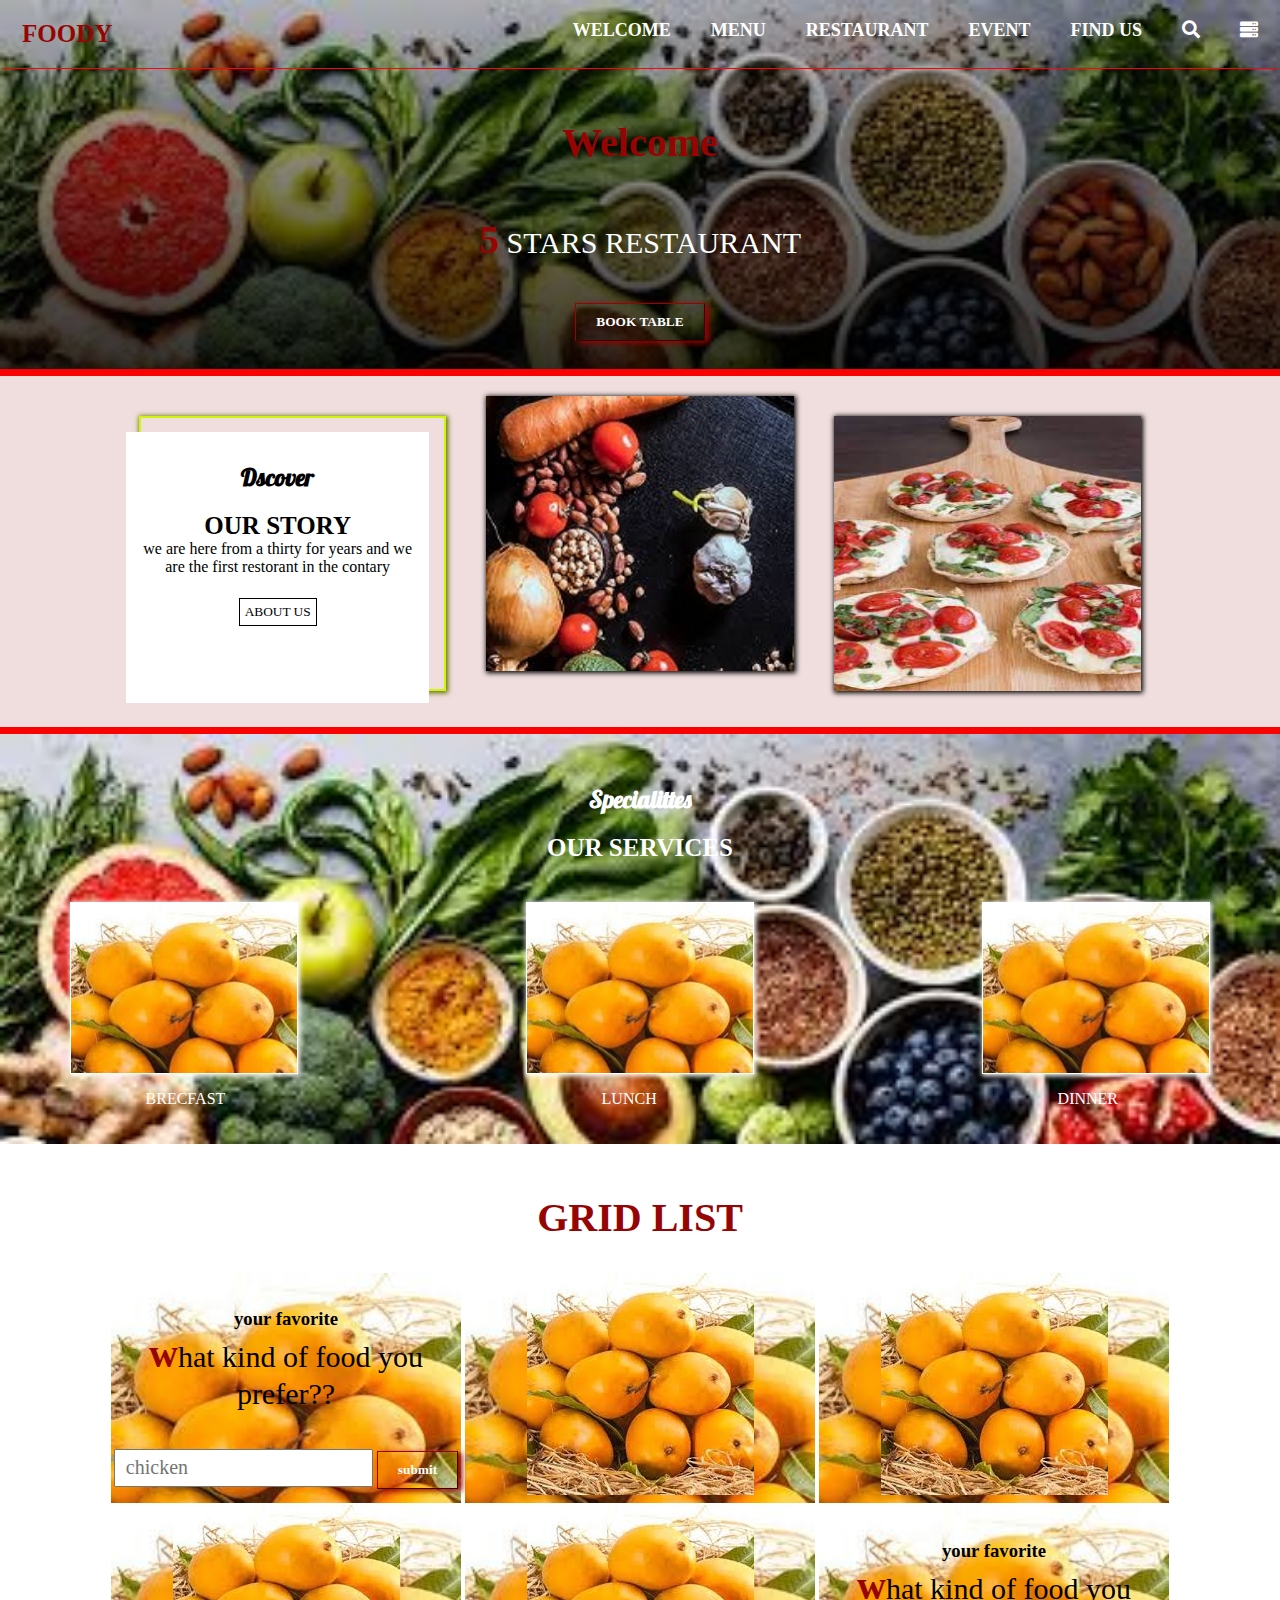
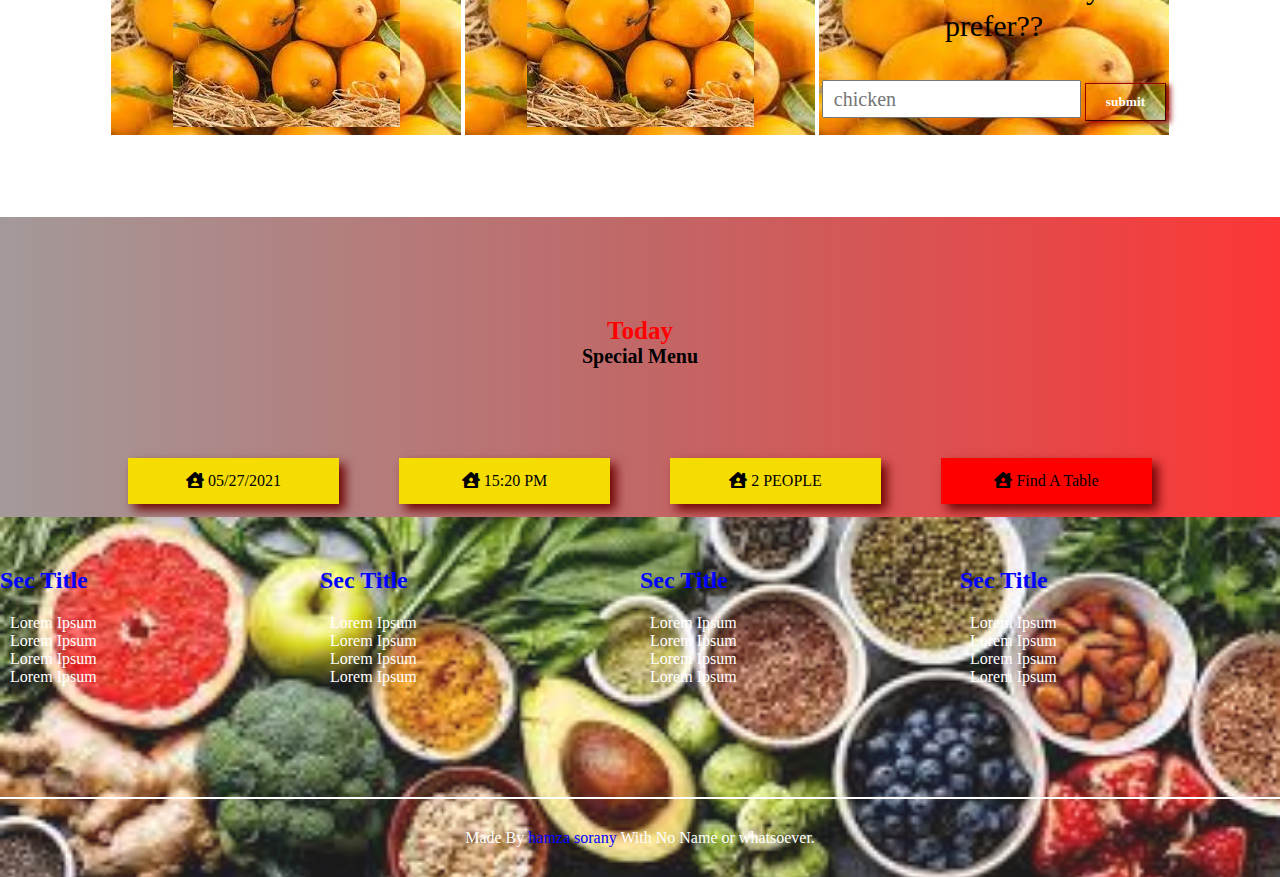
<file: hamzasorany/index.html>
<!DOCTYPE html>
<html lang="en">
  <head>
    <meta charset="utf-8" />
    <link rel="stylesheet" href="style.css" />
    <link
      href="assets/fontawesome-free-5.15.3-web/css/all.css"
      rel="stylesheet"
    />
    <link rel="icon" href="assets/favicon.icon" />
    <link rel="preconnect" href="https://fonts.gstatic.com" />
    <link
      href="https://fonts.googleapis.com/css2?family=Lobster&display=swap"
      rel="stylesheet"
    />
    <title>hamza sorany</title>
  </head>

  <body>
    <header>
      <div class="opacity"></div>
      <nav>
        <span class="logo">FOODY</span>
        <ul>
          <li><a href="#">WELCOME</a></li>
          <li><a href="#">MENU</a></li>
          <li><a href="#">RESTAURANT</a></li>
          <li><a>EVENT</a></li>
          <li><a>FIND US</a></li>
          <li><i class="fas fa-search"></i></li>
          <li><i class="fas fa-server"></i></li>
        </ul>
      </nav>
      <section>
        <div>
          <h1>Welcome</h1>
          <p>5 STARS RESTAURANT</p>
          <button>BOOK TABLE</button>
        </div>
      </section>
    </header>
    <div class="imgSection">
      <div class="ourStoryContainer">
        <div class="ourStory">
          <h2>Dscover</h2>
          <p>OUR STORY</p>
          <p>
            we are here from a thirty for years and we are the first restorant
            in the contary
          </p>
          <button>ABOUT US</button>
        </div>
      </div>
      <img src="assets/images (1).jfif" />
      <img src="assets/download.jfif" />
    </div>
    <div class="ourServices">
      <h2>Specialittes</h2>
      <p>OUR SERVICES</p>
      <div class="buttonForm">
        <div class="buttomContainer">
          <button id="1">VIEW FULL SERVICE</button>
          <label for="1">BRECFAST</label>
        </div>
        <div class="buttomContainer">
          <button id="2">VIEW FULL SERVICE</button>
          <label for="2">LUNCH</label>
        </div>
        <div class="buttomContainer">
          <button id="3">VIEW FULL SERVICE</button>
          <label for="3">DINNER</label>
        </div>
      </div>
    </div>
    <section class="GridList">
      <h1>GRID LIST</h1>
      <div class="Grid">
        <div class="Column">
          <div class="Row GridListDiscription">
            <h3>your favorite</h3>
            <p>what kind of food you prefer??</p>
            <form>
              <input type="text" placeholder="chicken" />
              <button type="submit">submit</button>
            </form>
          </div>
          <div class="Row">
            <img src="assets/images.jfif" />
          </div>
        </div>
        <div class="Column">
          <div class="Row"><img src="assets/images.jfif" /></div>
          <div class="Row"><img src="assets/images.jfif" /></div>
        </div>
        <div class="Column">
          <div class="Row"><img src="assets/images.jfif" /></div>
          <div class="Row GridListDiscription">
            <h3>your favorite</h3>
            <p>what kind of food you prefer??</p>
            <form>
              <input type="text" placeholder="chicken" />
              <button type="submit">submit</button>
            </form>
          </div>
        </div>
      </div>
    </section>

    <section class="ordering">
      <div class="container">
        <h3>Today</h3>
        <h2>Special Menu</h2>
        <div class="items">
          <div class="item">
            <i class="fas fa-house-user" ></i>
            <span>05/27/2021</span>
          </div>
          <div class="item">
            <i class="fas fa-house-user"></i>
            <span>15:20 PM</span>
          </div>
          <div class="item">
          <i class="fas fa-house-user"></i>
            <span>2 PEOPLE</span>
          </div>
          <div class="item">
            <i class="fas fa-house-user"></i>
            <span>Find A Table</span>
          </div>
        </div>
      </div>
    </section>
    <footer>
      <img src="assets/food.jfif" alt="" />
      <div class="container d-flex">
        <div class="fcolumn">
          <h2>Sec Title</h2>
          <ul>
            <li>
              Lorem Ipsum
            </li>
            <li>
              Lorem Ipsum
            </li>
            <li>
              Lorem Ipsum
            </li>
            <li>
              Lorem Ipsum
            </li>
          </ul>
        </div>
        <div class="fcolumn">
          <h2>Sec Title</h2>
          <ul>
            <li>
              Lorem Ipsum
            </li>
            <li>
              Lorem Ipsum
            </li>
            <li>
              Lorem Ipsum
            </li>
            <li>
              Lorem Ipsum
            </li>
          </ul>
        </div>
        <div class="fcolumn">
          <h2>Sec Title</h2>
          <ul>
            <li>
              Lorem Ipsum
            </li>
            <li>
              Lorem Ipsum
            </li>
            <li>
              Lorem Ipsum
            </li>
            <li>
              Lorem Ipsum
            </li>
          </ul>
        </div>
        <div class="fcolumn">
          <h2>Sec Title</h2>
          <ul>
            <li>
              Lorem Ipsum
            </li>
            <li>
              Lorem Ipsum
            </li>
            <li>
              Lorem Ipsum
            </li>
            <li>
              Lorem Ipsum
            </li>
          </ul>
        </div>
      </div>
      <div class="made-by">
        Made By <span>hamza sorany </span>With No Name or whatsoever.
      </div>
    </footer>

  </body>
</html>
</file>
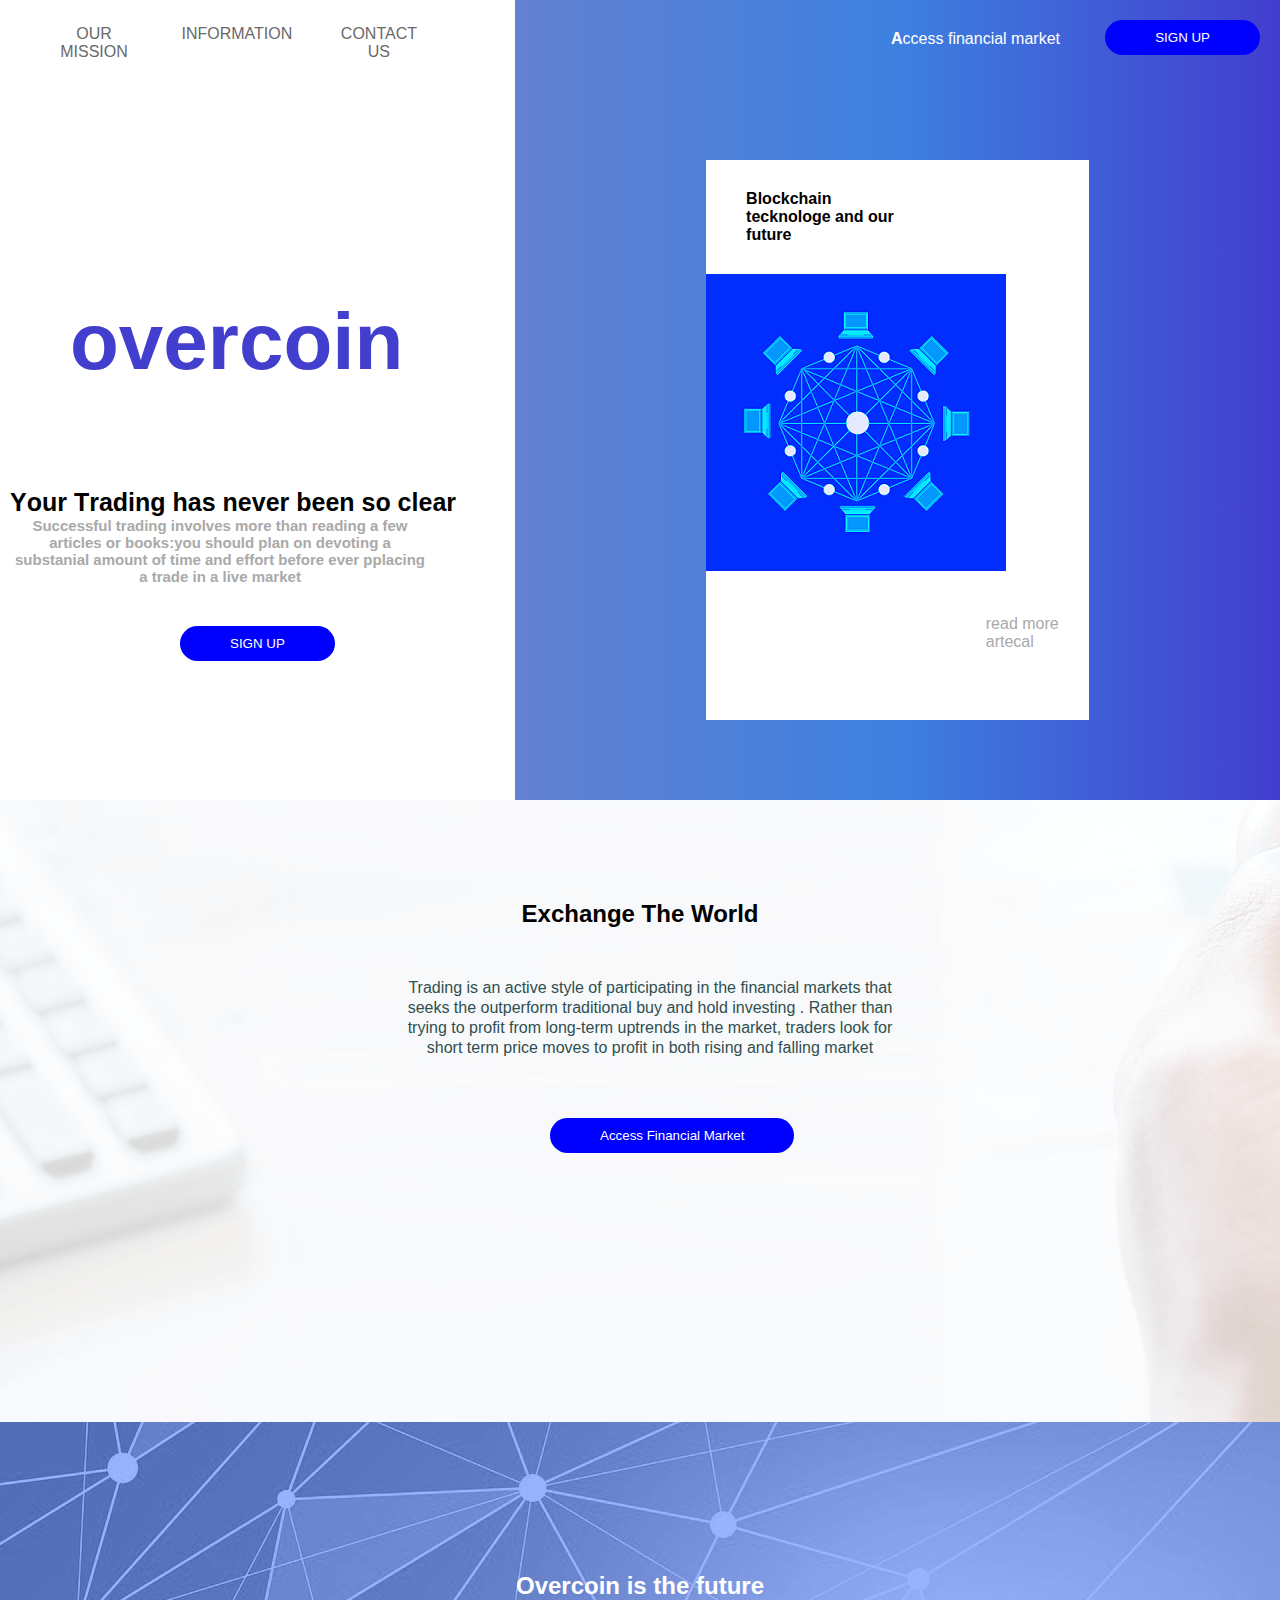
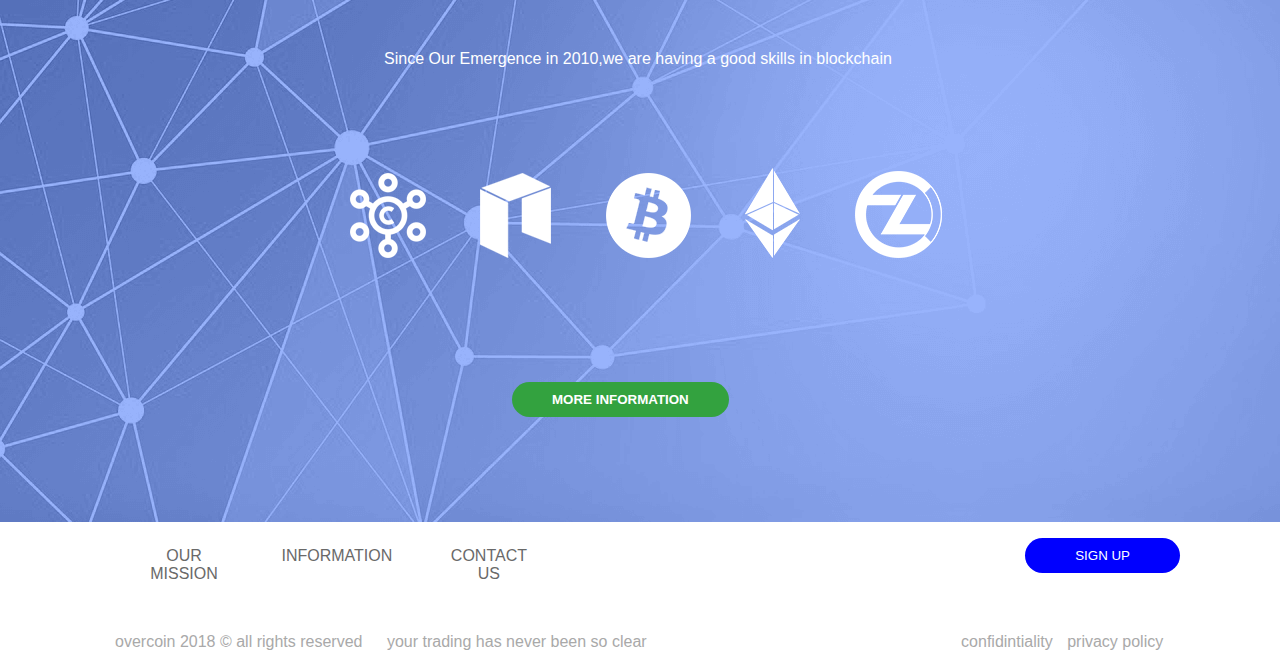
<file: overcon/index.html>
<!DOCTYPE html>
<html>
    <head>
        
       <link rel="stylesheet" href="Css.css"/>
        
    
    </head>
    
    <body>
        <main>
            <header class="definition">
                <nav>
                    <ul>
                        
                        <li>
                            <a href="#">OUR<br> </a>
                        </li>   <li>
                        <a href="#" class="doit">INFORMATION<br></a>
                        </li>
                        <li>
                            <a href="#">CONTACT<br></a>
                        </li>

                    </ul>
                    
                
                </nav>
            <h1>overcoin</h1>
                <p>
                    <span>y</span>our <span>t</span>rading has never been so clear
                </p>
                <p>
                    Successful trading involves more than reading a few articles 
                or books:you should plan on devoting a substanial amount of time and effort 
                before ever pplacing a trade in a live market
                </p>
                <form>
               <input type="submit" name="" value="SIGN UP">
                </form>
            </header>
          
            <header class="toRead">
                  <p class="label">access financial market
                  </p>
                <form>
               <input type="submit" name="" value="SIGN UP">
                </form>
                
                <div>
                <p>blockchain<br>tecknologe and our<br> future</p>
                <img src="images/header.png">
                <aside>read more<br> artecal</aside>
                <img class="arrow" src="images/arrow.png">
                  
                </div>
            </header>
                </main>
        <div class="body">
            <div class="forInformation">
            <h2>
                exchange the world
            </h2>
            <p class="artecal">
              Trading is an active style of participating in the financial markets that seeks the outperform
            traditional buy and hold investing . Rather than trying to profit from long-term uptrends in the market,
            traders look for short term price moves to profit in both rising and falling market
                  
            </p>
                <form>
               <input type="submit" name="" value="Access Financial Market">
                </form> 
            
            </div>
            <div class="forFuture">
            <h2>overcoin is the future</h2>
                <p>
                    Since Our Emergence in 2010,we are having a good skills in blockchain
                </p>
            <ul>
                
                <li><img src="images/icon1.png"></li>
                <li><img src="images/icon2.png"></li>
                <li><img src="images/icon3.png"></li>
                <li><img src="images/icon4.png"></li>
                <li><img src="images/icon5.png"></li>
                
            </ul>
                <button name="#" value="more information">more information</button>
            
            </div>
        </div>
        <footer>
             <nav>
                    <ul>
                        
                        <li>
                            <a href="#">OUR<br> </a>
                        </li>   <li>
                        <a href="#" class="doit">INFORMATION<br></a>
                        </li>
                        <li>
                            <a href="#">CONTACT<br></a>
                        </li>

                    </ul>
                     
                <form>
               <input type="submit" name="" value="SIGN UP">
                </form>
                
                </nav>
            <ul>
                <li>
                    <p> overcoin  2018 © all rights reserved  
                    </p>
                </li>
                <li>
                    <p>your trading has never been so clear
                    </p>
                </li>
                <li><a href="#">confidintiality</a></li>
                <li><a href="#">privacy policy</a></li>
            </ul>
            

        </footer>
        
        
        
        
        
        
        
    </body>
</html>
</file>
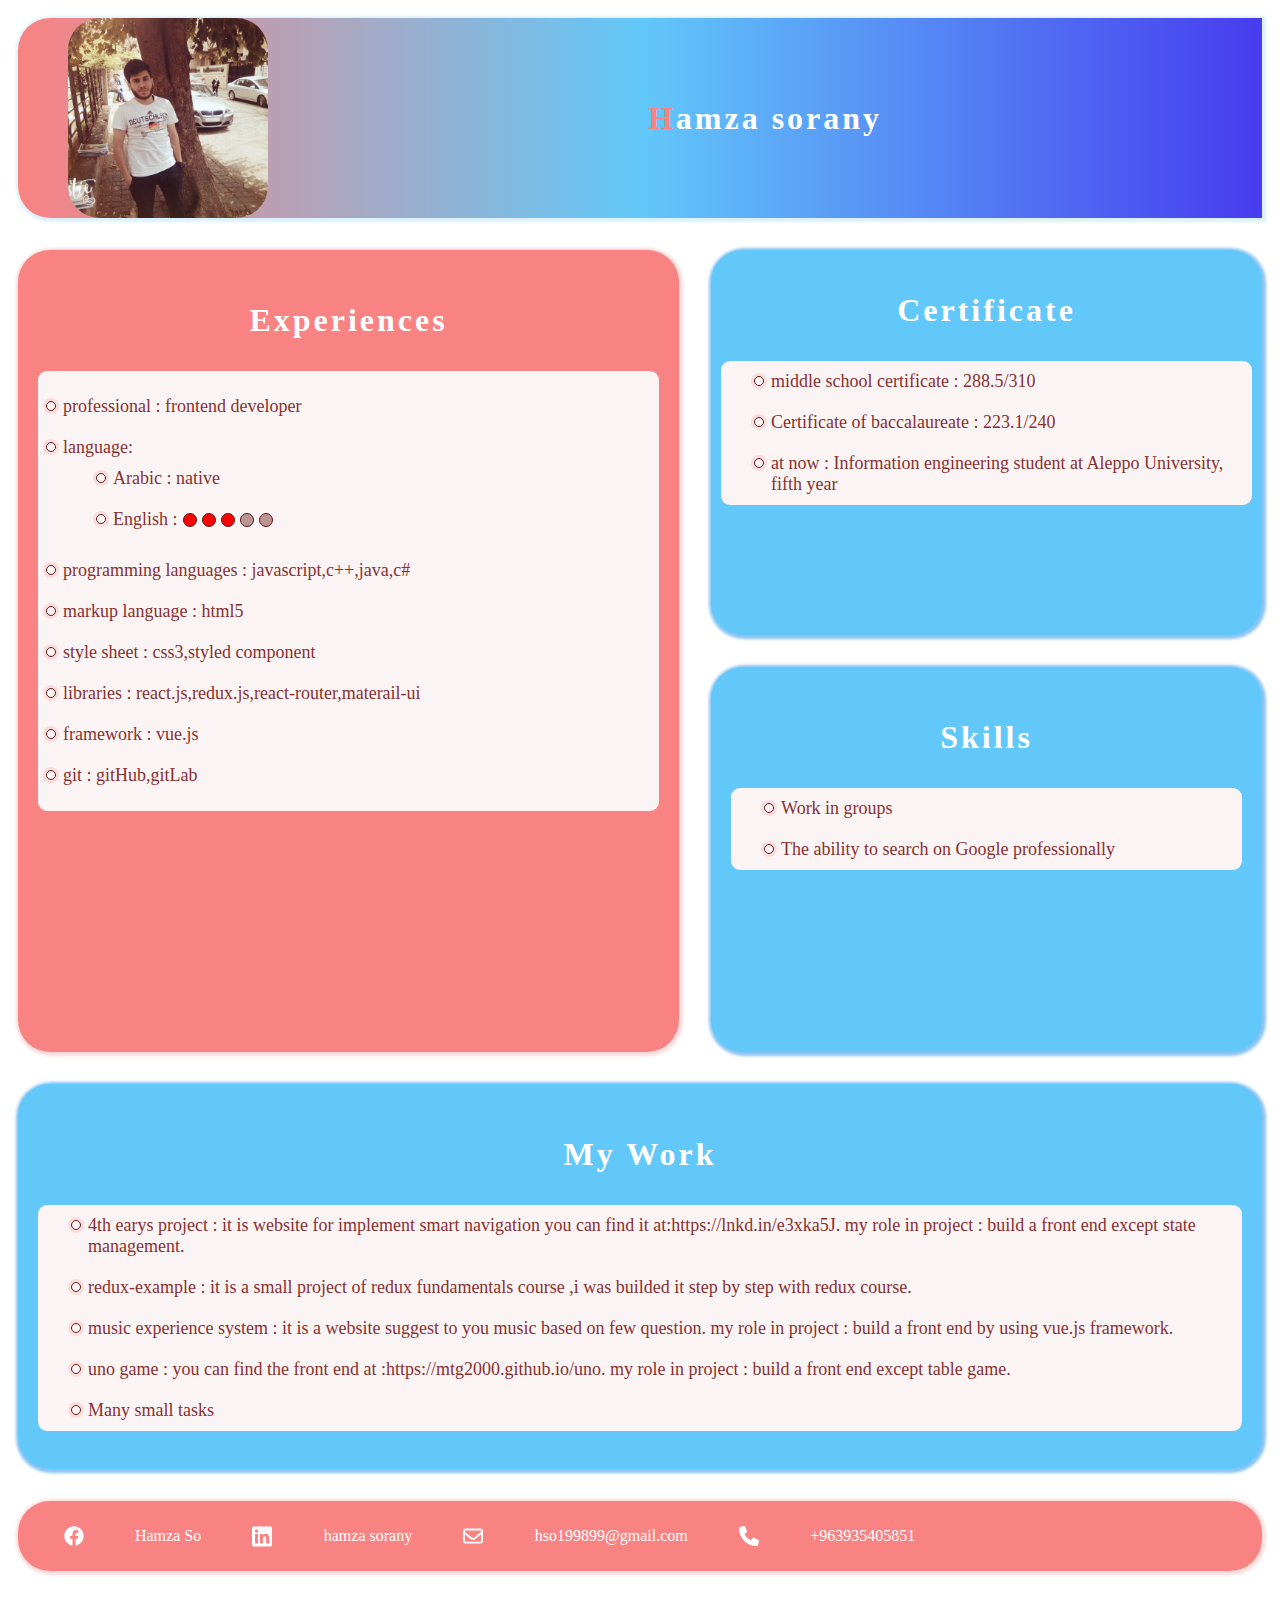
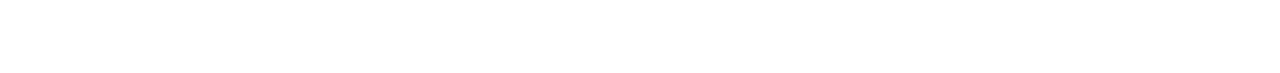
<file: cv/learn.html>
<!DOCTYPE html>
<html lang="en">

<head>
  <meta charset="ut-8" />
  <link rel="stylesheet" href="learncss.css">

</head>

<body>

  <header>
    <div class="imgContainer">
      <img src="avatar.jpg" />
    </div>
    <p>Hamza sorany</p>
  </header>
  <section class="experiences">
    <p>Experiences</p>
    <ul class="experiencesList">
      <li>
        professional : <span>frontend developer</span>&nbsp;
      </li>
      <li>
        language:
        <ul>
          <li>
            Arabic : native
          </li>
          <li class="languageRate">
            English :<span class="goodLanguage"></span><span class="goodLanguage"></span><span
              class="goodLanguage"></span><span class="badLanguage"></span><span class="badLanguage"></span>
          </li>
        </ul>


      </li>
      <li>
        programming languages :
        javascript,c++,java,c#

      </li>
      <li>markup language : html5</li>
      <li>style sheet : css3,styled component</li>

      <li>
        libraries :
        react.js,redux.js,react-router,materail-ui

      </li>
      <li>
        framework : vue.js
      </li>
      <li>
        git :

        gitHub,gitLab


      </li>
    </ul>

  </section>
  <section class="certificate">
    <p>Certificate</p>
    <ul>
      <li>
        middle school certificate : 288.5/310
      </li>
      <li>
        Certificate of baccalaureate : 223.1/240
      </li>
      <li>
        at now : Information engineering student at Aleppo University, fifth year
      </li>
    </ul>
  </section>
  <section class="skills">
    <p>Skills</p>
    <ul>
      <li>
        Work in groups
      </li>
      <li>
        The ability to search on Google professionally
      </li>
    </ul>
  </section>
  <section class="myWork">
    <p>My Work</p>
    <ul>
      <li>
        4th earys project : it is website for implement smart navigation you can find it at:https://lnkd.in/e3xka5J.
        my role in project : build a front end except state management.
      </li>
      <li>
        redux-example : it is a small project of redux fundamentals course ,i was builded it step by step with redux
        course.
      </li>
      <li>
        music experience system : it is a website suggest to you music based on few question.
        my role in project : build a front end by using vue.js framework.
      </li>
      <li>
        uno game : you can find the front end at :https://mtg2000.github.io/uno.
        my role in project : build a front end except table game.
      </li>
      <li>
        Many small tasks
      </li>
    </ul>
  </section>
  <section class="footer">

    <div class="flex-container">
      <svg c aria-hidden="true" focusable="false" data-prefix="fab" data-icon="facebook"
        class="svg-inline--fa fa-facebook " width="20px" role="img" xmlns="http://www.w3.org/2000/svg"
        viewBox="0 0 512 512">
        <path fill="currentColor"
          d="M504 256C504 119 393 8 256 8S8 119 8 256c0 123.8 90.69 226.4 209.3 245V327.7h-63V256h63v-54.64c0-62.15 37-96.48 93.67-96.48 27.14 0 55.52 4.84 55.52 4.84v61h-31.28c-30.8 0-40.41 19.12-40.41 38.73V256h68.78l-11 71.69h-57.78V501C413.3 482.4 504 379.8 504 256z">
        </path>
      </svg> <span> Hamza So</span>



      <svg width="20px" aria-hidden="true" focusable="false" data-prefix="fab" data-icon="linkedin"
        class="svg-inline--fa fa-linkedin" role="img" xmlns="http://www.w3.org/2000/svg" viewBox="0 0 448 512">
        <path fill="currentColor"
          d="M416 32H31.9C14.3 32 0 46.5 0 64.3v383.4C0 465.5 14.3 480 31.9 480H416c17.6 0 32-14.5 32-32.3V64.3c0-17.8-14.4-32.3-32-32.3zM135.4 416H69V202.2h66.5V416zm-33.2-243c-21.3 0-38.5-17.3-38.5-38.5S80.9 96 102.2 96c21.2 0 38.5 17.3 38.5 38.5 0 21.3-17.2 38.5-38.5 38.5zm282.1 243h-66.4V312c0-24.8-.5-56.7-34.5-56.7-34.6 0-39.9 27-39.9 54.9V416h-66.4V202.2h63.7v29.2h.9c8.9-16.8 30.6-34.5 62.9-34.5 67.2 0 79.7 44.3 79.7 101.9V416z">
        </path>
      </svg> hamza sorany </li>


      <svg width="20px" aria-hidden="true" focusable="false" data-prefix="far" data-icon="envelope"
        class="svg-inline--fa fa-envelope" role="img" xmlns="http://www.w3.org/2000/svg" viewBox="0 0 512 512">
        <path fill="currentColor"
          d="M448 64H64C28.65 64 0 92.65 0 128v256c0 35.35 28.65 64 64 64h384c35.35 0 64-28.65 64-64V128C512 92.65 483.3 64 448 64zM64 112h384c8.822 0 16 7.178 16 16v22.16l-166.8 138.1c-23.19 19.28-59.34 19.27-82.47 .0156L48 150.2V128C48 119.2 55.18 112 64 112zM448 400H64c-8.822 0-16-7.178-16-16V212.7l136.1 113.4C204.3 342.8 229.8 352 256 352s51.75-9.188 71.97-25.98L464 212.7V384C464 392.8 456.8 400 448 400z">
        </path>
      </svg> hso199899@gmail.com</li>
      <svg width="20px" aria-hidden="true" focusable="false" data-prefix="fas" data-icon="phone"
        class="svg-inline--fa fa-phone" role="img" xmlns="http://www.w3.org/2000/svg" viewBox="0 0 512 512">
        <path fill="currentColor"
          d="M511.2 387l-23.25 100.8c-3.266 14.25-15.79 24.22-30.46 24.22C205.2 512 0 306.8 0 54.5c0-14.66 9.969-27.2 24.22-30.45l100.8-23.25C139.7-2.602 154.7 5.018 160.8 18.92l46.52 108.5c5.438 12.78 1.77 27.67-8.98 36.45L144.5 207.1c33.98 69.22 90.26 125.5 159.5 159.5l44.08-53.8c8.688-10.78 23.69-14.51 36.47-8.975l108.5 46.51C506.1 357.2 514.6 372.4 511.2 387z">
        </path>
      </svg> +963935405851</li>
    </div>
  </section>

</body>

</html>
</file>
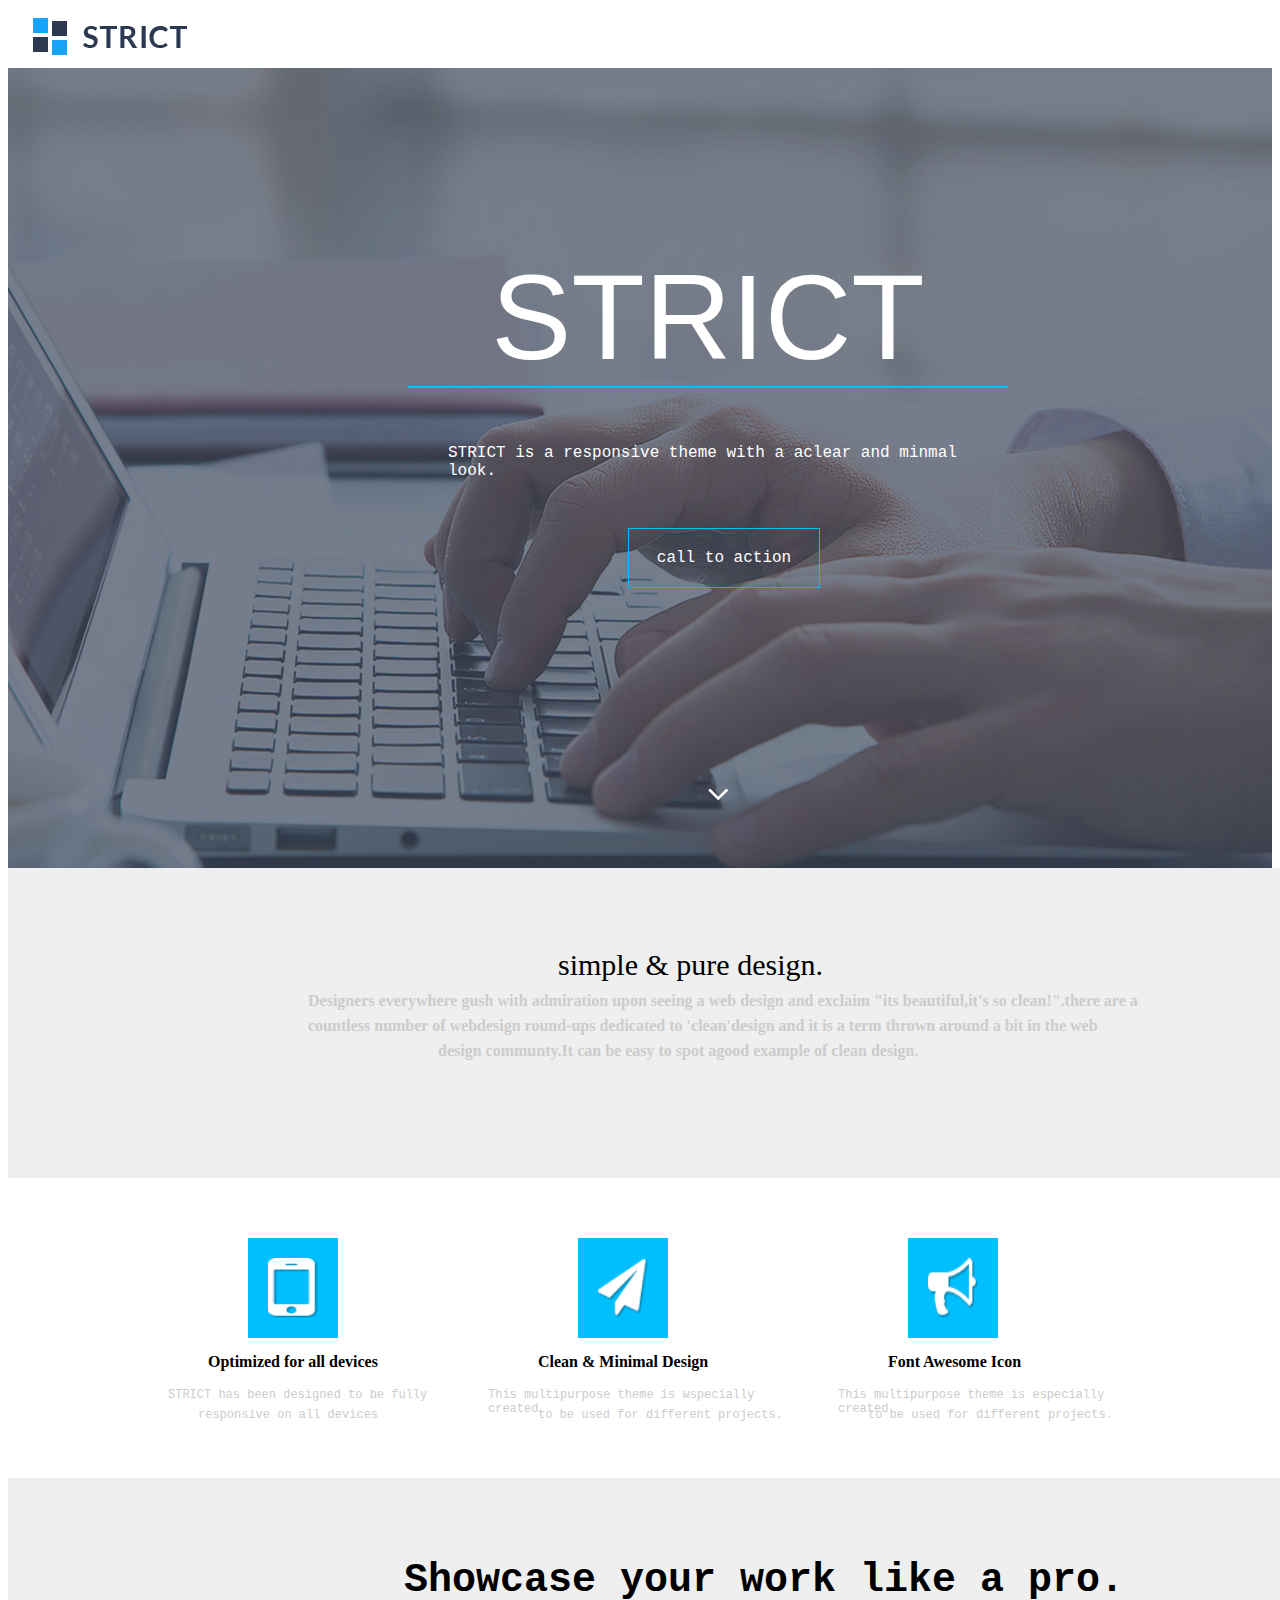
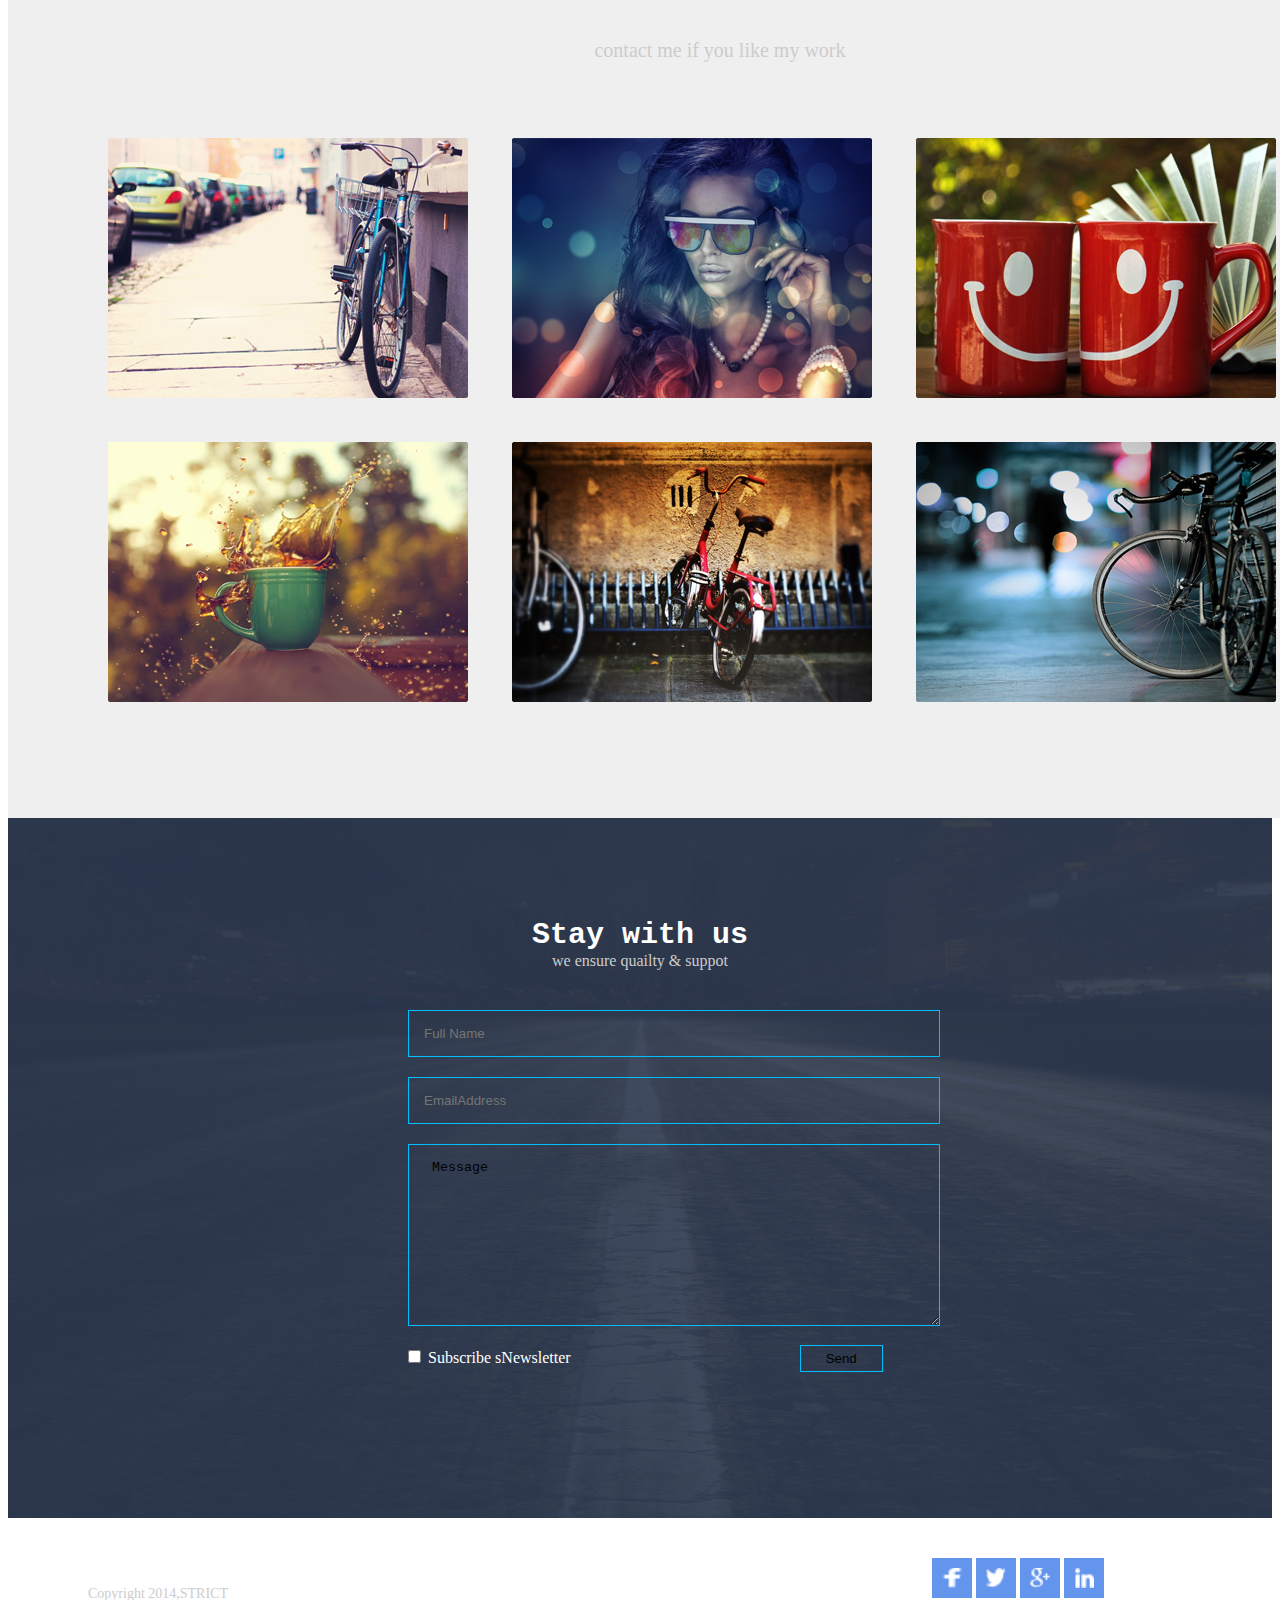
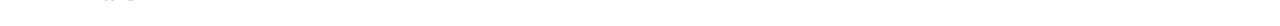
<file: strict/HTML.html>
<!DOCTYPE html>
    <head>
        <meta charset="utf-8">
        <link rel="stylesheet" href="CSS.css"/>
    </head>
    <body>
        <div class="part1">
        <img src="my test/Logo.png">
        </div>
        <div class="part2">
            
        <p class="p1">STRICT</p>
       
        <p class="p2">
         <span>strict</span> is a responsive theme with a aclear and minmal look.   
        </p>
        <div class="div1">call to action</div>
        <img src="my test/arrow.png">   
        </div>
        <div class="part3">
            <div class="div2">simple & pure design.</div>
            <div class="div3">Designers everywhere gush with admiration upon seeing a web design and exclaim "its beautiful,it's so clean!".there are a countless number of webdesign round-ups dedicated to 'clean'design and it is a term thrown around a bit in the web </div>
            <div class="div4">design communty.It can be easy to spot agood example of clean design.</div>
            
        </div>
        <div class="part4">
                <img src="my test/Icon1.png">
                <img src="my test/Icon2.png">
                <img src="my test/Icon3.png">
            <div class="clear"></div>
            <div class="div5">Optimized for all devices</div>
            <div class="div6">Clean & Minimal Design</div>
            <div class="div7">Font Awesome Icon</div>
            <div class="clear"></div>
            <div class="div8">STRICT has been designed to be fully</div>
            <div class="div9">This multipurpose theme is wspecially created</div>
            <div class="div10">This multipurpose theme is especially created</div>
            <div class="clear"></div>
            <div class="div11">responsive
            on all devices</div>
            <div class="div12">to be used for different projects.</div>
            <div class="div13">to be used for different projects. </div>
            <div class="clear"></div>
            </div>
        <div class="part5">
            <p class="p3">Showcase your work like a pro.</p>
            <p class="p4">contact me if you like my work</p>
             
            <img src="my test/Image%2001.jpg" >
            <img src="my test/Image%2002.jpg">
            <img src="my test/Image%2003.jpg">
            <img src="my test/Image%2004.jpg">
            <img src="my test/Image%2005.jpg">
            <img src="my test/Image%2006.jpg">
            
        </div>
        <div class="part6">
             
                   
            <div class="div14">Stay with us</div>
            <div class="div15">we ensure quailty & suppot</div>
            <form name="register">
               <input type="text" class="FullName" name="Full Name"   placeholder="Full Name"><br>
                <input type="email" class="EmailAddress" name="Email Address" placeholder="EmailAddress"><br>
                <textarea class="textarea" rows="10" cols="60"> Message </textarea><br> 
                <input type="checkbox" class="checkbox" name="checkbox">
                <label>Subscribe sNewsletter</label>
                <input type="submit" class="submit" name="submit" value="Send">
               
             </form> 
          

        </div>
         <div class="part7"><p>Copyright 2014,STRICT</p>
             
             <img src="my test/facebook.png" class="face">
             <img src="my test/twitter.png" class="twitter">
             <img src="my test/google+.png" class="google">
             <img src="my test/linkedin.png" class="linkedin">
                   
              
             <br>
             <br>
 
        </div>
        
       
        
        
        
        
        
        
        
        
        
    </body>
</file>
<file: hamzasorany/style.css>
* {
  box-sizing: border-box;
  font-family: "Times New Roman", Times, serif;

  padding: 0;
  margin: 0;
}
header,
.ourServices {
  position: relative;
  background-image: url("assets/food.jfif");
  background-size: cover;
  color: white;
}
header .opacity {
  position: absolute;
  z-index: 0;
  width: 100%;
  height: 100%;
  background: linear-gradient(
    to top,
    rgba(0, 0, 0, 0.8),
    rgba(0, 0, 0, 0.5),
    rgba(0, 0, 0, 0.2)
  );
}
nav,
.logo,
p,
h1,
button {
  position: relative;
  z-index: 1;
}
nav {
  display: flex;
  padding: 20px 0;
  margin: 0 2px;
  border-bottom: 1px solid rgb(253, 5, 5);
}
.logo {
  color: rgb(150, 4, 4);
  margin-left: 20px;
  font-size: 25px;
  font-weight: bold;
}
nav ul {
  display: flex;
  flex-grow: 2;
  justify-content: flex-end;
  list-style: none;
}
nav ul li {
  margin-left: 20px;
  font-size: 18px;
  font-weight: bold;
}
nav ul li :last-of-type {
  margin-right: 20px;
}
nav ul li a {
  text-decoration: none;
  color: white;
  transition: all 0.3s ease-in-out;
}
nav ul li a:hover {
  color: rgb(150, 4, 4);
}

section {
  height: 300px;
  padding: 50px;
  text-align: center;
}
section h1 {
  color: rgb(150, 4, 4);
  font-size: 40px;
}
section p {
  margin-top: 50px;
  font-size: 30px;
}
section p::first-letter {
  color: rgb(150, 4, 4);
  font-size: 40px;
  font-weight: bold;
}
section div button {
  padding: 10px 20px;
  border-color: rgb(150, 4, 4);
  border-width: 1px;
  box-shadow: 4px 2px 6px rgb(150, 4, 4);
  background-color: rgba(0, 0, 0, 0);
  margin-top: 40px;
  color: white;
  font-weight: bold;
}
section div button:hover {
  transform: scale(1.1, 1.1);
}
.imgSection {
  display: flex;
  justify-content: center;
  background-color: rgb(240, 222, 222);
  height: 365px;
  border-width: 7px 0;
  border-style: solid;
  border-color: rgb(250, 2, 2);
}
.imgSection img:nth-of-type(1) {
  margin-top: 20px;
}
.imgSection img,
.ourStoryContainer {
  height: 275px;
  flex: 0 0 24%;
  margin: 40px 20px;
  box-shadow: 1px 1px 5px 1px black;
}
.ourStoryContainer {
  position: relative;
  border: 2px solid rgb(209, 245, 6);
  box-shadow: 1px 1px 5px 1px rgb(94, 110, 2);
}
.ourStory {
  text-align: center;
  padding: 10px;
  background-color: #fff;
  position: absolute;
  top: 5%;
  left: -5%;
  width: 100%;
  height: 100%;
}
.ourStory h2,
.ourServices h2 {
  padding: 20px;
  font-family: "Lobster", cursive;
}
.ourStory p:first-of-type,
.ourServices p {
  font-size: 25px;
  font-weight: bold;
}
.ourStory button {
  margin-top: 8%;
  padding: 5px;
  background-color: white;
  border: 1px solid black;
}
.ourServices {
  text-align: center;
  padding: 30px;
}
.buttonForm {
  display: flex;
  justify-content: space-between;
  padding: 40px;
}
.buttomContainer {
  flex: 0 1 20%;
  position: relative;
  background-image: url(assets/images.jfif);
  background-size: cover;
  border: 1px solid white;
  box-shadow: 1px 1px 5px 1px white;
}
.buttomContainer:hover button {
  visibility: inherit;
}
.buttomContainer button {
  height: 150px;
  width: 200px;
  margin: 10px;
  border: 2px solid white;
  background-color: rgba(0, 0, 0, 0);
  font-weight: bold;
  font-size: 15px;
  color: white;
  visibility: hidden;
}
.buttomContainer label {
  position: absolute;
  top: 110%;
  left: 33%;
}
.GridList {
  height: auto;
}
.Grid {
  display: flex;
  margin: 30px auto;
  justify-content: center;
}
.Column {
  display: flex;
  flex: 0 1 30%;
  flex-wrap: wrap;
  background-color: black;
  border: 1px solid white;
}
.Row {
  border: 1px solid white;
  flex-basis: 100%;
  background-image: url(assets/images.jfif);
  background-size: cover;
  height: 50%;
}
.Row img {
  object-fit: cover;
}
.Row h3 {
  margin-top: 10%;
}
.Column .Row p {
  margin-top: 0px;
}
.Row form {
  margin-bottom: 5%;
}
.Row form input {
  display: inline-block;
  height: 38px;
  font-size: 20px;
  padding-left: 10px;
}
.ordering {
  background: linear-gradient(
    to left,
    rgba(252, 4, 4, 0.8),
    rgba(151, 2, 2, 0.6),
    rgba(27, 1, 1, 0.4)
  );
  padding: 100px 10px;
  text-align: center;
}

.ordering h3 {
  color: red;
  font-size: 25px;
}

.ordering h2 {
  font-size: 20px;
}

.ordering .items {
  margin-top: 90px;
  display: flex;
  justify-content: center;
}

.ordering .item {
  flex: 1;
  max-width: 211px;
  margin: 0 30px;
  background-color: rgb(245, 221, 4);
  padding: 14px 15px;
  vertical-align: middle;
  box-shadow: 6px 6px 10px rgb(112, 4, 4);
}

.ordering .item:last-of-type {
  background-color: red;
  transition: all 0.5s ease-in-out;
}

.ordering .item:last-of-type:hover {
  cursor: pointer;
  background-color: rgb(150, 4, 4);
  transform: scale(1.05);
}

/* Footer */
footer {
  min-height: 40vh;
  position: relative;
  padding: 50px 0 0;
  color: white;
  display: flex;
  flex-direction: column;
}

footer h2 {
  color: blue;
  margin-bottom: 20px;
}

footer img {
  position: absolute;

  top: 0;
  left: 0;
  z-index: -1;
  width: 100%;
  height: 100%;
  object-fit: cover;
  opacity: 0.9;
}
.d-flex {
  display: flex;
}

footer .fcolumn {
  flex: 1;
}

footer ul {
  list-style: none;
  padding: 0 10px;
}

footer .made-by {
  margin-top: auto;
  width: 100%;
  border-top: 2px solid #fff;
  padding: 30px;
  text-align: center;
}

footer .made-by span {
  color: blue;
}
</file>
<file: overcon/Css.css>
*
{
    margin: 0;
    font-family:sans-serif;
}
main 
{
    display: flex;
}
.definition
{ flex-basis: 37%
    
 
   
    height: 800px;
   
}

.definition nav ul,footer ul
{
    padding: 15px;
}

 nav ul li
{
    display: inline-block;
    list-style-type: none;
    margin-left: 20px;
}
 nav ul li:first-child a:after
{
   content: "MISSION" 
}
 nav ul li .doit:after
{
    content: ".";
    visibility: hidden;
}
nav ul li:last-child a:after
{
    content: "US"
}
nav ul li a
{  
    display: inline-block;
    width: 110px;
    text-align: center;
    padding: 10px 4px 20px ;
    color:dimgray;
    text-decoration: none;
    
}


 nav ul li a:hover
{   color: white;
    background-color: blue;
}


.definition h1
{
    font-size: 80px;
    margin: 200px 70px 100px;
   color:rgb(66, 62, 206);
    
}
.definition p 
{
    margin: 0 10px;
    font-size:25px;
    font-weight: bold;
}
.definition p span
{
    text-transform: uppercase;
    font-weight:bolder;
}
.definition p:nth-of-type(2)
{
    display: inline-block;
    width: 420px;
    color: darkgray;
    font-size: 15px;
    text-align: center;

}
.definition input
{
    border-radius: 20px;
    border-style: none;
    margin: 40px 180px;
    padding: 10px 50px;
    background: blue;
    color: white;
    
}

.toRead
{

  
   flex-basis: 63%;
    position: relative;
   
    height: 800px;
    background: linear-gradient(to right,rgb(99,129,208),rgb(61,128,224),rgb(66, 62, 206));
}
.toRead input,footer input
{
    position: absolute;
    right: 0;
    border-radius: 20px;
    border-style: none;
    margin: 20px;
    padding: 10px 50px;
    background: blue;
    color: white;
    
}
.toRead .label
{
    position: absolute;
    right: 220px;
    color: white;
    margin-top: 30px;
    
}
.toRead .label:first-letter
{
    text-transform: uppercase;
    font-weight: bolder;
    
}
.toRead div
{
    position: absolute;
    width: 50%;
    height: 70%;
    top: 20%;
    left: 25%;
    background-color: white;
}
.toRead div p:first-letter
{
    text-transform: uppercase;
    font-weight: bolder;
    
}
.toRead div p
{
    
    font-weight:550;
    margin-left: 40px;
    margin-top: 30px;
}
.toRead div img
{   
    margin-top: 30px;
}
.toRead div aside
{
   float: right;
    margin: 40px 30px 0 0;
     color: darkgray;
}
.toRead div .arrow
{
    float: right;
    margin: -100px 40px 0 0;
}
.body .forInformation
{
    height:622px;
    background-image: url(images/section2Background.png);
    
    
}
.body .forInformation h2
{   margin: 0 0 50px;
    padding: 100px 0 0;
    text-align: center;
    text-transform:capitalize;
    
}
.body .forInformation p
{
    display: inline-block;
    width: 500px;
    text-align: center;
    margin-left: 400px;
    line-height: 20px;
    color:darkslategray;
}
.body .forInformation input
{
     border-radius: 20px;
    border-style: none;
    margin: 60px 550px;
    padding: 10px 50px;
    background: blue;
    color: white;
    
}
.body .forFuture
{   height: 700px;
    background-image: url(images/section3Background.png);
    background-color:#0044f9;
}
.body .forFuture h2
{
    margin: 0 0 50px;
    padding-top: 150px;
    text-align: center;
    color: white;
}
.body .forFuture h2:first-letter
{
    text-transform: capitalize;
}
.body .forFuture p
{
    margin-left: 30%;
    color: white;
}
.body .forFuture li
{
    display: inline-block;
    list-style-type: none;
    margin: 100px 0 120px 50px;
}
.body .forFuture li:first-child
{
  margin-left: 25%;  
}
.body .forFuture button
{
   
     border-radius: 20px;
    border-style: none;
    margin-left: 40%;
    padding: 10px 40px;
    text-transform:uppercase;
    font-weight: 700;
    
    background-color:#33a23f;
    color: white; 
}
footer
{
    height: 150px;
    position: relative;
}
footer nav ul li:first-child
{
    margin-left: 100px;
}
footer input
{
    margin: -80px 100px;
}
footer ul li
{
    display: inline-block;
    list-style-type: none;
    
}
footer ul li p 
{
   margin:0 300px 0 20px;
    color: darkgray;
    
}
footer ul li:first-child p
{
   margin:0 0 0 100px;
}

footer ul li a 
{   text-decoration: none;
    color: darkgray;
    margin-left: 10px;
    
}
nav ul li a
{
    color: dimgray;
}
</file>
<file: cv/learncss.css>
body {
  box-sizing: border-box;
  display: grid;
  grid-template-columns: 1.2fr 1fr;
  grid-template-rows: 200px repeat(3, 1fr) 0.4fr;
  grid-template-areas:
    "header header"
    "experiences certificate "
    "experiences skills "
    " myWork myWork "
    "footer footer";
  gap: 2em;
  padding: 10px;
}
header {
  grid-area: header;
  display: grid;

  grid-template-columns: 200px 1fr;
  grid-template-rows: 200px;
  padding-left: 50px;
  background: linear-gradient(
    to right,
    rgb(249 130 130),
    rgb(98 200 249),
    rgb(71 60 239)
  );
  border-radius: 2em 0 0 2em;
  box-shadow: 1px 1px 3px 3px rgb(220 240 251);
}

header .imgContainer {
  grid-column: 1;
}
header .imgContainer img {
  width: 100%;
  height: 100%;
  object-fit: cover;
  border-radius: 2em;
}
p {
  align-self: center;
  text-align: center;
  font-size: xx-large;
  font-weight: bold;
  color: #fff;
  letter-spacing: 3px;
}
header p::first-letter {
  color: #f98282;
}
.experiences {
  grid-area: experiences;
  padding: 20px;
  background-color: #f98282;
  border-radius: 2em;
  box-shadow: 1px 1px 3px 3px rgb(251 220 220);
}
.goodLanguage,
.badLanguage {
  margin-left: 5px;
  display: inline-block;
  width: 12px;
  height: 12px;
  border-radius: 50%;
  border: 1px solid #611616;
}
.goodLanguage {
  background-color: #f90101;
}
.badLanguage {
  background-color: #bd9494;
}
ul {
  list-style: none;
  background-color: #fbf4f4;
  border-radius: 0.5em;
  font-size: large;
  color: #883131;
}
ul li::before {
  content: "";
  position: absolute;
  left: -7px;
  top: 15px;
  display: inline-block;
  width: 8px;
  height: 8px;
  border-radius: 50%;
  border: 1px solid #611616;
  box-shadow: 0 0 0 3px rgb(251 220 220);
}
.experiencesList {
  padding: 15px;
}

li {
  padding: 10px;
  position: relative;
}
.languageRate {
  display: flex;
  align-items: center;
}
.certificate {
  grid-area: certificate;
  padding: 10px;
  background-color: #62c8f9;
  border-radius: 2em;
  box-shadow: 1px 1px 3px 3px rgb(138 195 243);
}
.skills {
  grid-area: skills;
  padding: 20px;

  background-color: #62c8f9;
  border-radius: 2em;
  box-shadow: 1px 1px 3px 3px rgb(138 195 243);
}
.myWork {
  grid-area: myWork;
  padding: 20px;
  background-color: #62c8f9;
  border-radius: 2em;
  box-shadow: 1px 1px 3px 3px rgb(138 195 243);
}
.footer {
  display: flex;
  grid-area: footer;
  padding: 20px;
  max-height: 30px;
  background-color: #f98282;
  border-radius: 2em;
  box-shadow: 1px 1px 3px 3px rgb(251 220 220);
}
.flex-container {
  display: flex;
  flex-basis: 75%;
  align-items: center;
  justify-content: space-around;
  color: rgb(255, 255, 255);
}
</file>
<file: strict/CSS.css>
div.part1
{   width: auto;
    height:60px;
    position: relative;
}
.part1 img
{
    padding:10px;
    position: absolute;
    left: 15px
}
div.part2
{   
    height:800px;
    width: 100%;
    background-image: url('my%20test/Main-Image.jpg');
    background-position:50%50%;
    background-repeat: no-repeat;
    position: relative;

}

.p1
{   width: 600px;
    text-align: center;
    color: #fff;
    position: absolute;
    top: 60px;
    left: 400px;
    font-size: 120px;
    font-family: sans-serif;
    border-bottom:2px solid deepskyblue;
}

.p2
{   width: 550px;
    position: absolute;
    top: 360px;
    left: 440px;
    font-size:16px;
    color: #fff;
    font-family:monospace;
    
    
    
}
.p2 span
{
    text-transform:uppercase;
    
    font-family:monospace;
}
.div1
{   width: 150px;
    position: absolute;
    top: 440px;
    left:600px;
    margin: 20px;
    padding: 20px;
    border: 1px solid  deepskyblue;
    text-align: center;
   
    
    color: #fff;
    font-size: 16px;
    font-family:monospace;
    
    
}
.div1:hover
{
    background-color: dodgerblue;
}
div.part2 img
{
    position: absolute;
    top: 700px;
    left:680px;
    padding: 20px;
    border: 1px hidden  deepskyblue;
   
     

}
div.part2 img:hover
{
    background-color: dodgerblue;
     border-radius: 80px 80px;
}
div.part3
{   height: 250px;
    width: 100%;
    background-color:#EFEFEF;
    padding: 30px;
    position: relative;
}
div.part3 .div2
 {  width:300px;
    position: absolute;
    left: 550px;
     top: 80px;
    font-size: 30px;
    
}
div.part3 .div3
{   width:850px;
    position: absolute;
    left:300px;
    line-height: 25px;
    top: 120px;
    color:#CCC;
    font-weight: bold;
}
div.part3 .div4
{
    width:600px;
    position: absolute;
    left:430px;
    top: 170px;
    line-height: 25px;
    color:#CCC; 
    font-weight: bold;
}
div.part4
{ 
    height: 300px;
    width: 100%;
 
    

}

div.part4 img
{   width: 50px;
    height: 60px;
    padding: 20px;
    margin-top: 60px;
    float: left;
    margin-left:240px;
    background-color:deepskyblue;
    cursor: pointer;

}
.clear
{
    clear: left;
}
.div5,.div6,.div7
{
  width:200px;
    height: 20px;
    margin-top: 15px;
    float: left;
    font-weight: bold;
  
}
.div5
{
    margin-left:200px
}
.div6
{
    margin-left:130px
}
.div7
{
    margin-left:150px
}
.div8,.div9,.div10
{
  width:300px;
    height: 10px;
    margin-top: 15px;
    float: left;
    font-size: 12px;
    color:#CCC;
    font-family: monospace;

}
.div8
{
    margin-left:160px
}
.div9
{
    margin-left:20px
}
.div10
{
    margin-left:50px
}
.div11,.div12,.div13
{
  width:300px;
    height: 10px;
    margin-top: 10px;
    float: left;
    font-size: 12px;
    color:#CCC;
    font-family: monospace;
}
    .div11
{
    margin-left:190px
}
.div12
{
    margin-left:40px
}
.div13
{
    margin-left:30px
}
div.part5
{   height: 900px;
    width: 100%;
    background-color:#EFEFEF;
    padding-top: 40px;
    padding-left: 80px;
   
}
.part5 .p3
{
    font-size: 40px;
    font-weight: bold;
    font-family: monospace;
    padding-left:25%;
    
}

.part5 .p4
{
    line-height: 15px;
    text-align: center;
    font-size: 20px;
    color: #CCC;
    margin-bottom:60px;
}
.part5 img
{
    margin: 20px;

   
   
}
.part6
{   width: 100%;
    height: 700px;
    background-image: url('my test/Subscription-Image.jpg');
    background-position:50%50%;
    background-repeat: no-repeat;
}

.div14
{
    text-align: center;
    padding-top: 100px;
    font-size: 30px;
    font-weight: bold;
    font-family: monospace;
    color: #fff;
  
}
.div15
{
    text-align: center;
    color: #ccc;
    font-size: 12;
}
label
{
    color: #fff;
     margin-top: 10px
 
}
.FullName,.EmailAddress,.textarea
{
    padding: 15px;
    display: inline-block;
    width: 500px;
    margin: 10px 10px 10px 400px;
    border: 1px solid deepskyblue;
   background-color: rgba(0,0,0,0);
   
 
}
.FullName
{
    margin-top: 40px;
}
.checkbox
{
   margin-left: 400px;
    margin-top: 10px
}
.submit
{
    margin-left: 225px;
    padding: 5px 25px;
    border: 1px solid deepskyblue;
    background-color: rgba(0,0,0,0);

}
.submit:hover
{
    background-color: blue;
}

.part7
{
    width: 100%;
    height: 100px;
   
    
}


.part7 p
{
    display: inline;
  
    margin-left: 80px;
    color: #CCC;
    font-size: 14px
}


.part7 img
{   width: 20px;
    height: 20px;
   
    background-color: cornflowerblue;
    padding: 10px;
    margin-top: 40px
  
    
}
.face
{
   margin-left:700px ;
  
}
.face:hover
{
   background-color: darkblue;
}
.twitter:hover
{
    background-color:cornflowerblue;  
}
.google:hover
{  
    background-color:red;
}
.linkedin:hover
{  
     background-color:darkturquoise; 
}
</file>
